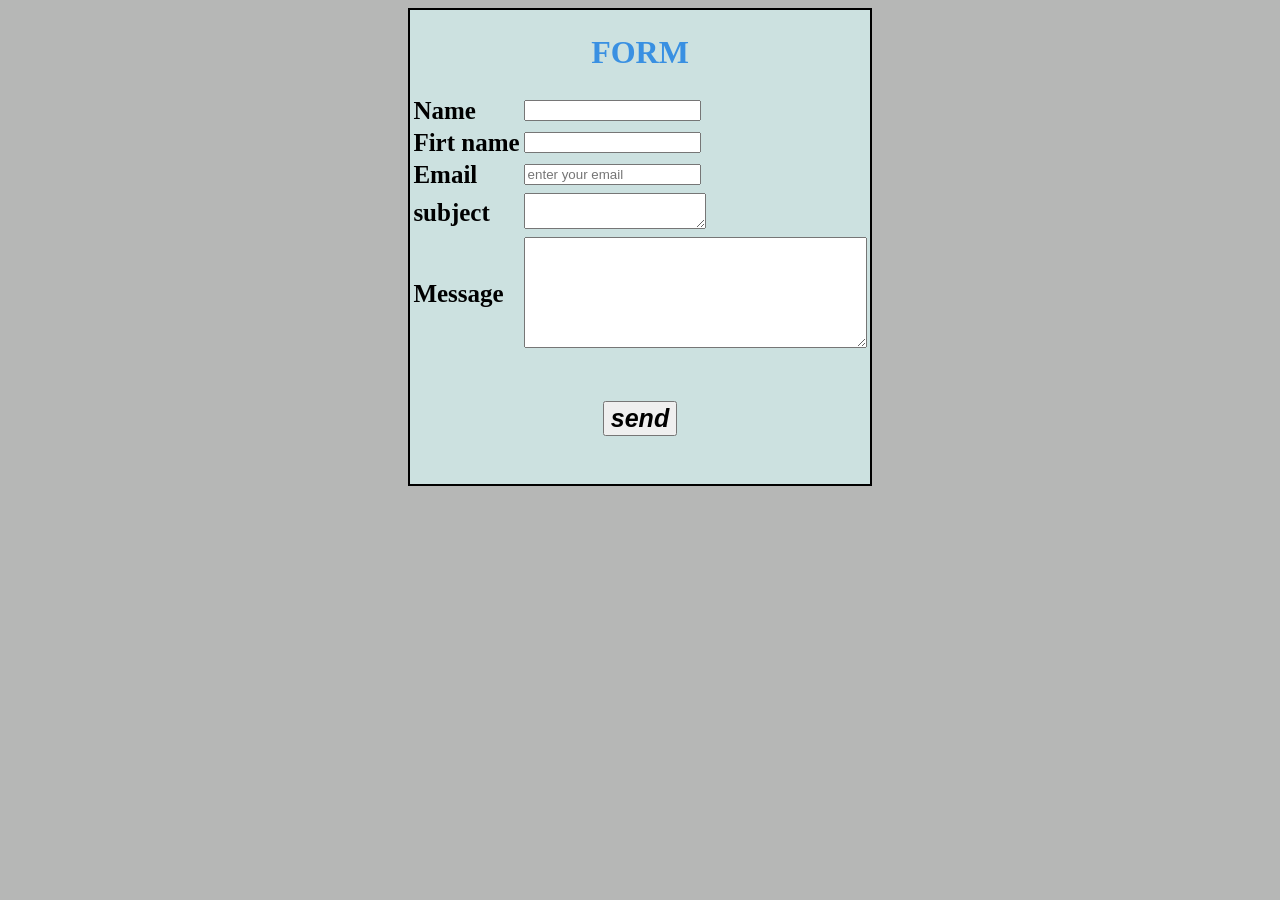
<file: contact-form/index.html>
<!DOCTYPE html>
<html lang="en">
<head>
    <meta charset="UTF-8">
    <meta name="viewport" content="width=device-width, initial-scale=1.0">
    <link rel="stylesheet" href="style.css">
    <title>Document</title>
</head>
<body>
   
    <!--Declaration form-->
    <form action="">
        <!--Declaration table-->
        <table>
            <tr>
                <th colspan="2" id="FROM"> <h1 >FORM</h1></th>
            </tr>
            <tr>
                <td><label for="nom">Name</label></td>
                <td><input type="text" name="nom" id="nom" required></td>
            </tr>
            <tr>
                <td><label for="first name">Firt name</label></td>
                <td><input type="text" id="first name" required></td>
            </tr>
        <tr>
            <td><label for="email">Email</label></td>
            <td><input type="email" name="email" id="email"  placeholder="enter your email" required></td>
        </tr>
        <tr>
            <td><label for="subject">subject</label></td>
           <td><textarea name="subject" id="subject" required></textarea></td>
        </tr>
       <tr>
        <td><label for="message">Message</label></td>
        <td><textarea name="message" id="message" rows="7" cols="40" required></textarea></td>
       </tr>
       <tr>
        <td  colspan="2" id="send"><input type="submit" value="send"></td>
       </tr>
        </table>
    </form>
</body>
</html>
</file>
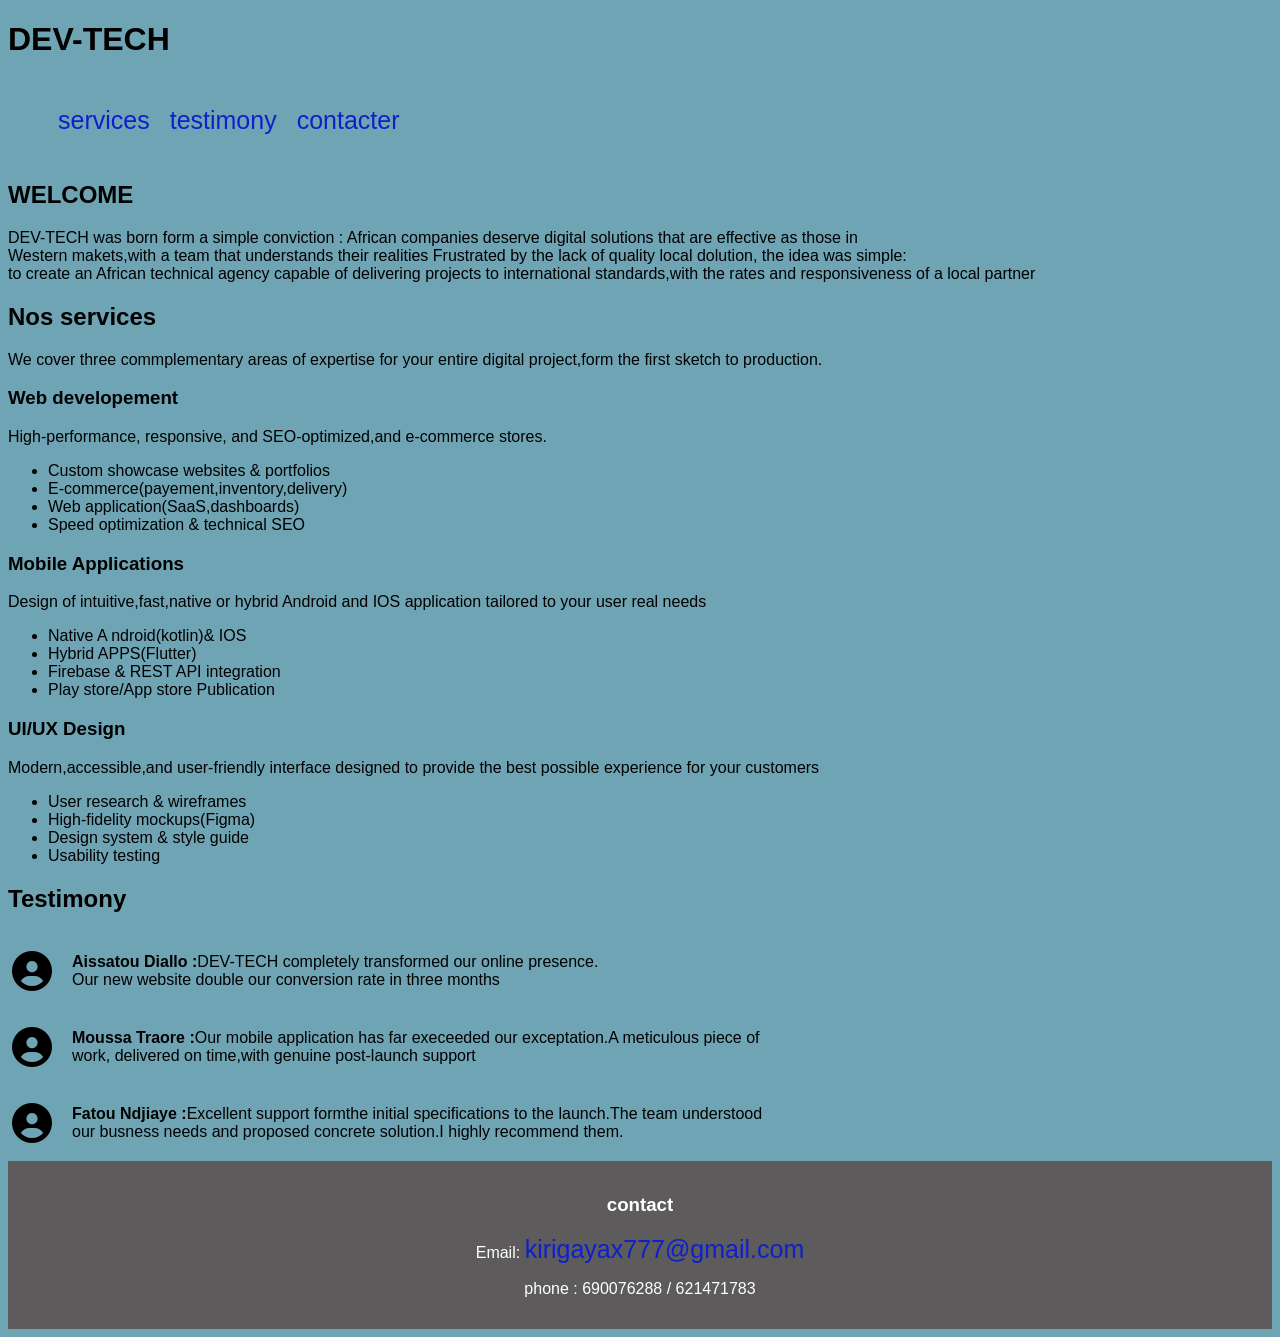
<file: landing-page/index.html>
<!DOCTYPE html>
<html lang="en">
<head>
    <meta charset="UTF-8">
    <meta name="viewport" content="width=device-width, initial-scale=1.0">
    <link rel="stylesheet" href="style.css">
    <link rel="stylesheet" href="./fontawesome-free-6.7.2-web (1)_021009/fontawesome-free-6.7.2-web/css/all.css">
    <title>Document</title>
</head>
<body>
    <header>
        <div><h1 >DEV-TECH</h1></div>
        <nav class="nav">
            <div class="bann">
             <ul>
                <li><a href="#Nos services">services</a></li>
                <li><a href="#Testimony">testimony</a></li>
                <li><a href="contact">contacter</a></li>
            </ul>
            </div>
           
        </nav>  
    </header>
    <p><h2>WELCOME</h2></p>
    <p>DEV-TECH was born form a simple conviction : African companies deserve digital solutions that are effective as those in <br> Western makets,with a team that understands their realities
    Frustrated by the lack of quality local dolution, the idea was simple: <br>to create an African technical agency capable of delivering projects to international standards,with the rates and responsiveness of a local partner</p>
    <section>
        <p><h2 id="Nos services">Nos services</h2></p>
        <p>We cover three commplementary areas of expertise for your entire digital project,form the first sketch to production.</p>
        <p><h3>Web developement</h3></p>
        <p>High-performance, responsive, and SEO-optimized,and e-commerce stores.</p>
        <ul>
            <li>Custom showcase websites & portfolios</li>
            <li>E-commerce(payement,inventory,delivery) </li>
            <li>Web application(SaaS,dashboards) </li>
            <li>Speed optimization & technical SEO</li>
        </ul>
        <p><h3>Mobile Applications</h3></p>
        <p>Design of intuitive,fast,native or hybrid Android and IOS application tailored to your user real needs</p>
        <ul>
            <li>Native A ndroid(kotlin)& IOS </li>
            <li>Hybrid APPS(Flutter) </li>
            <li>Firebase & REST API integration</li>
            <li>Play store/App store Publication</li>
        </ul>
        <p><h3>UI/UX Design</h3></p>
        <p>Modern,accessible,and user-friendly interface designed to provide the best possible experience for your customers</p>
        <ul>
            <li>User research & wireframes</li>
            <li>High-fidelity mockups(Figma) </li>
            <li>Design system & style guide</li>
            <li>Usability testing</li>
        </ul>
    </section>
    <section>
         <p ><h2 id="Testimony">Testimony</h2></p>
         <div class="user">
            <i class="fa-solid fa-circle-user" id="icone" ></i>
            <p> <b>Aissatou Diallo :</b>DEV-TECH completely transformed our online presence. <br> Our new website double our conversion rate in three months</p>
         </div>
         <div class="user">
            <i class="fa-solid fa-circle-user"  id="icone" ></i>
            <p><b>Moussa Traore :</b>Our mobile application has far execeeded our exceptation.A meticulous piece of <br> work, delivered on time,with genuine post-launch support</p>
         </div>
         <div class="user">
            <i class="fa-solid fa-circle-user" class="name"  id="icone" ></i>
            <p><b>Fatou Ndjiaye :</b>Excellent support formthe initial specifications to the launch.The team understood <br> our busness needs and proposed concrete solution.I highly recommend them.</p>
         </div>
         

    </section>
    <footer>
        <p id="contact"><h3>contact</h3></p>
        <p>
            Email: <a href="mailto:kirigayax777@gmail.com">kirigayax777@gmail.com</a>
        </p>
        <p>phone : 690076288 / 621471783</p>
    </footer>
</body>
</html>
</file>
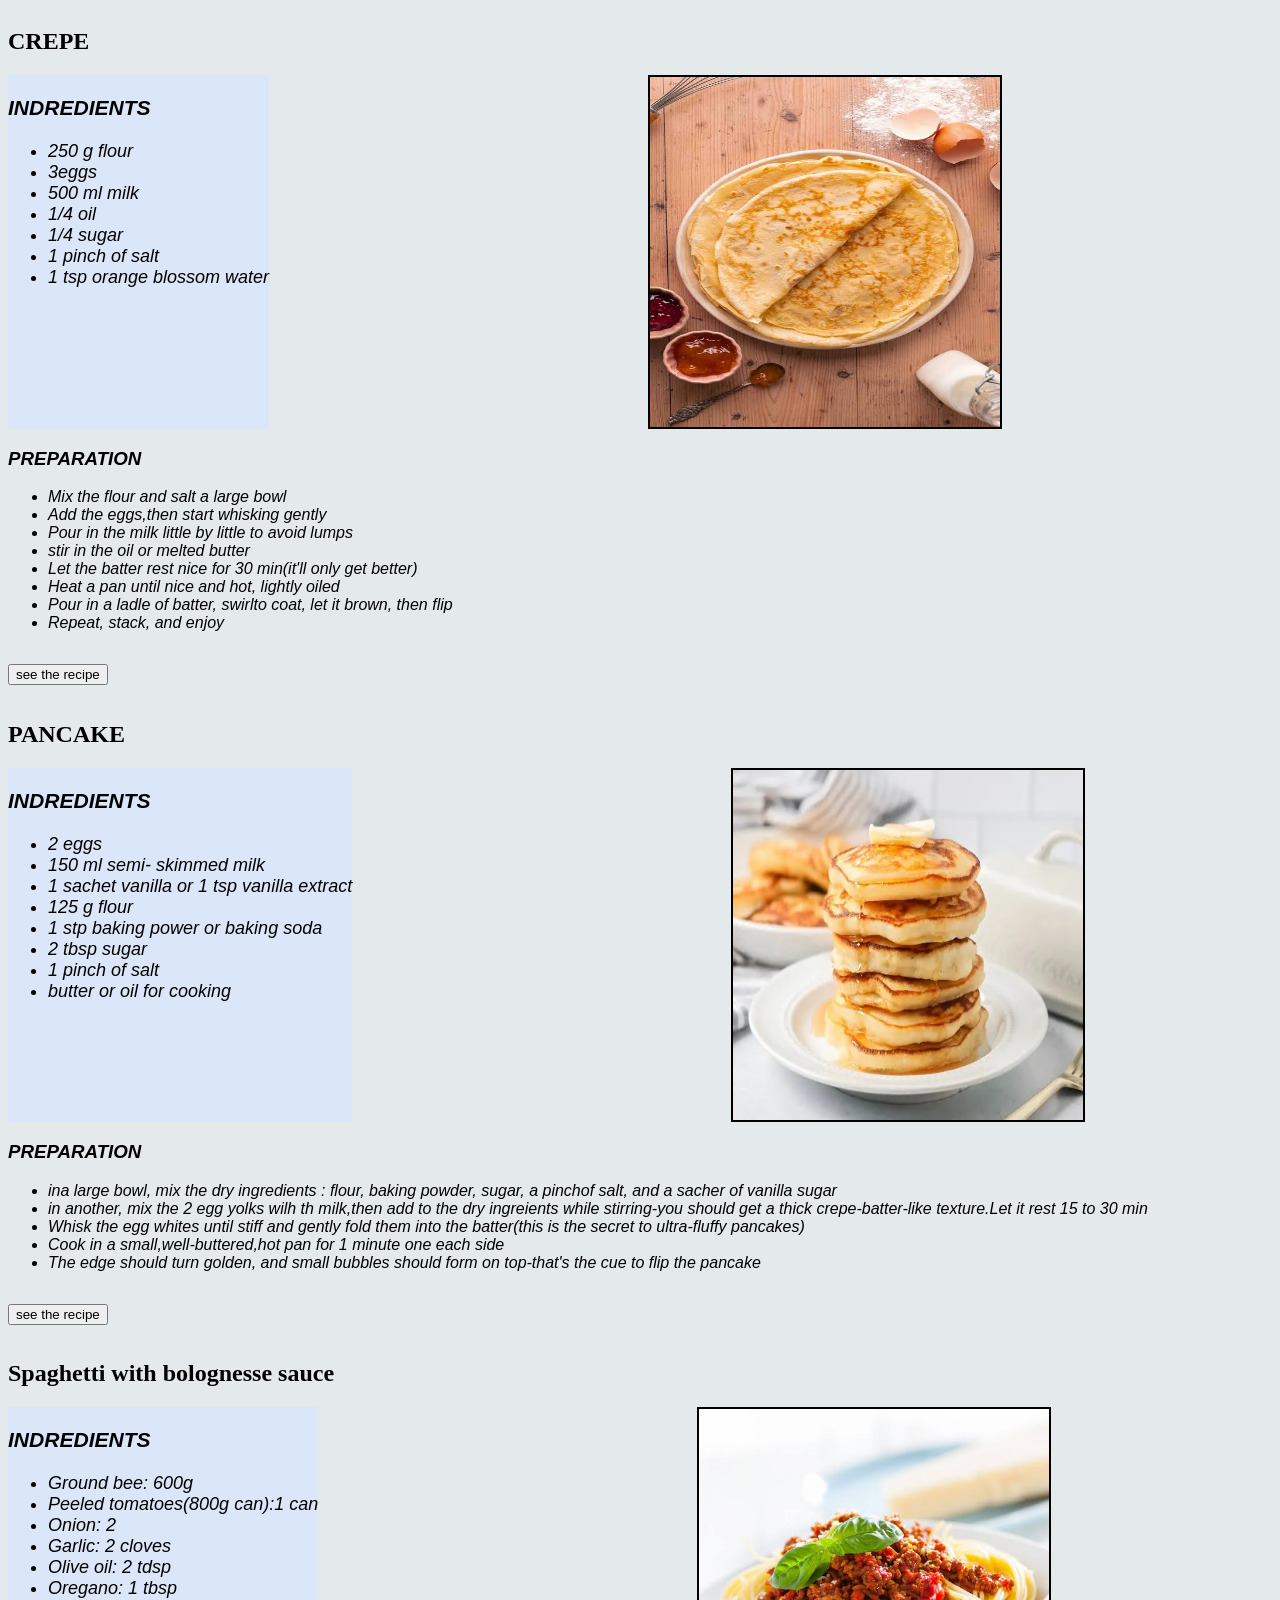
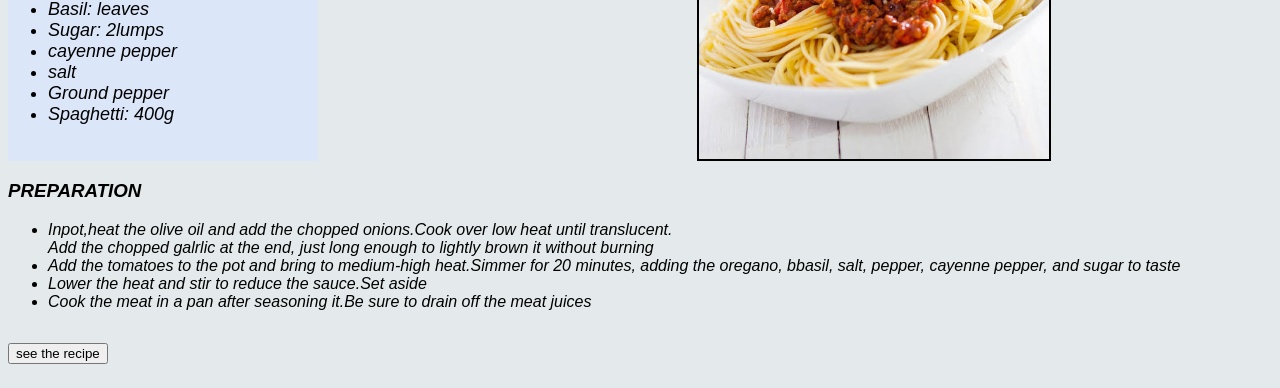
<file: recipe-cards/index.html>
<!DOCTYPE html>
<html lang="en">
<head>
    <meta charset="UTF-8">
    <meta name="viewport" content="width=device-width, initial-scale=1.0">
    <meta name="viewport" content="width=device-width,initial-scale=1.0">
    <link rel="stylesheet" href="style.css">
    <title>Document</title>
</head>
<body>
    <section>
        <header><h1>CREPE</h1></header>
    </section>
    <section class="preimg">
        <div id="indredients">
            <p><h3>INDREDIENTS</h3></p>
            <p>
                <ul>
                    <li>250 g flour</li>
                    <li>3eggs</li>
                    <li>500 ml milk</li>
                    <li>1/4 oil</li>
                    <li>1/4 sugar</li>
                    <li>1 pinch of salt</li>
                    <li>1 tsp orange blossom water</li>
                </ul>
            </p>
        </div>
        <img src="images (2).jpeg" alt="" id="image">
        
    </section>
    
    <section id="preparation">

        
        <header><h3>PREPARATION</h3></header>
        <p>
            <ul>
                <li>Mix the flour and salt a large bowl</li>
                <li>Add the eggs,then start whisking gently</li>
                <li>Pour in the milk little by little to avoid lumps</li>
                <li>stir in the oil or melted butter</li>
                <li>Let the batter rest nice for 30 min(it'll only get better)</li>
                <li>Heat a pan until nice and hot, lightly oiled</li>
                <li>Pour in a ladle of batter, swirlto coat, let it brown, then flip</li>
                <li>Repeat, stack, and enjoy</li>
            </ul>
        </p>
    </section>
    <p><input type="submit" value="see the recipe"></p>

     <section>
        <header><h1>PANCAKE</h1></header>
    </section>
    <section class="preimg">
        <div id="indredients">
            <p><h3>INDREDIENTS</h3></p>
            <p>
                <ul>
                    <li>2 eggs</li>
                    <li>150 ml semi- skimmed milk</li>
                    <li>1 sachet vanilla or 1 tsp vanilla extract</li>
                    <li>125 g flour</li>
                    <li>1 stp baking power or baking soda</li>
                    <li>2 tbsp sugar</li>
                    <li>1 pinch of salt</li>
                    <li>butter or oil for cooking</li>
                </ul>
            </p>
        </div>
        <img src="images.webp" alt="" id="image">
        
    </section>
    
    <section id="preparation">

        
        <header><h3>PREPARATION</h3></header>
        <p>
            <ul>
                <li>ina large bowl, mix the dry ingredients : flour, baking powder, sugar, a pinchof salt, and a sacher of vanilla sugar</li>
                <li>in another, mix the 2 egg yolks wilh th milk,then add to the dry ingreients while stirring-you should get a thick crepe-batter-like texture.Let it rest 15 to 30 min</li>
                <li>Whisk the  egg whites until stiff and gently fold them into the batter(this is the secret to ultra-fluffy pancakes)  </li>
                <li>Cook in a small,well-buttered,hot pan for 1 minute one each side</li>
                <li>The edge should turn golden, and small bubbles should form on top-that's the cue to flip the pancake</li>
            </ul>
        </p>
    </section>
    <p><input type="submit" value="see the recipe"></p>
 
     <section>
        <header><h1>Spaghetti with bolognesse sauce</h1></header>
    </section>
    <section class="preimg">
        <div id="indredients">
            <p><h3>INDREDIENTS</h3></p>
            <p>
                <ul>
                    <li>Ground bee: 600g</li>
                    <li>Peeled tomatoes(800g can):1 can </li>
                    <li>Onion: 2</li>
                    <li>Garlic: 2 cloves</li>
                    <li>Olive oil: 2 tdsp</li>
                    <li>Oregano: 1 tbsp</li>
                    <li>Basil: leaves</li>
                    <li>Sugar: 2lumps</li>
                    <li>cayenne pepper</li>
                    <li>salt</li>
                    <li>Ground pepper</li>
                    <li>Spaghetti: 400g</li>
                </ul>
            </p>
        </div>
        <img src="images (1).jpeg" alt="" id="image">
        
    </section>
    
    <section id="preparation">

        
        <header><h3>PREPARATION</h3></header>
        <p>
            <ul>
                <li>Inpot,heat the olive oil and add the chopped onions.Cook over low heat until translucent.<br> Add the chopped galrlic at the end, just long enough to lightly brown it without burning</li>
                <li>Add the tomatoes to the pot and bring to medium-high heat.Simmer for 20 minutes, adding the oregano, bbasil, salt, pepper, cayenne pepper, and sugar to taste</li>
                <li>Lower the heat and stir to reduce the sauce.Set aside</li>
                <li>Cook the meat in a pan after seasoning it.Be sure to drain off the meat juices</li>
            </ul>
        </p>
    </section>
    <p><input type="submit" value="see the recipe"></p>

</body>
</html>
</file>
<file: contact-form/style.css>
body{
    display: flex;
    justify-content: center;
    align-items: center;
    background-color: rgb(182, 183, 182);
}
table{
    background-color: rgb(204, 225, 224);

}
#send{
    text-align: center;
    padding: 10%;

}
#FROM{
    color: rgb(57, 144, 226);
    text-align: center;
}
form{
    border: 2px solid black;
}
label{
    font-weight: bold;
    font-weight: Arial, sans-serief;
    font-size: 25px;
}
input:focus{
    border: 1px solid;
    background-color: rgb(176, 248, 253);
}
textarea:focus{
    border: 1px solid;
    background-color: rgb(176, 248, 253);
}
input[type="submit"]{
    font-weight: bold;
    font-style: italic;
    font-size: 25px;
}
</file>
<file: landing-page/style.css>
body{
background-color: rgb(111, 164, 180);
font-family: Arial, Helvetica, sans-serif;
}
.user{
    display: grid;
    grid-template-columns: 60px 1fr 100px;
    align-items: center;
    padding: 4px;
}
.name{
    margin:4%;
}
.bann{
    background-image: none;
    display: grid;
    grid-template-columns: 200px 1fr 100px;
}
#icone{
    font-size: 40px;
}
.nav ul{
    display: flex;
    list-style-type: none;
    
}
.nav ul li{
    padding: 10px 10px 10px 10px;
}
a{
    text-decoration: none;
    font-size: 25px;
    font-family: Arial, Helvetica, sans-serif;
    color: rgb(13, 32, 204);
#dev{
    color: chartreuse;
}
}
footer{
    background-color: #5d5b5b;
    color: white;
    text-align: center;
    padding: 15px;
    justify-content: center;
}
</file>
<file: recipe-cards/style.css>
body{
    display: flex;
    flex-direction: column;
    background-color: rgba(215, 225, 228, 0.671);
}
.preimg{
   
    display: flex;
    flex-direction: row;
    gap: 30%;
}
#image{
    height: 350px;
    width: 350px;
    border: 2px solid;
}
#indredients{
    font-family: Arial, Helvetica, sans-serif;
    font-size: large;
    font-style: italic;
    border: px solid;
    background-color: rgb(220, 230, 249);
}
input[type="submit"]:hover{
    cursor: pointer;
    background-color: rgb(96, 96, 222);
    transform: scale(1.05);
}
#preparation{
    font-family: Arial, Helvetica, sans-serif;
    font-style: italic;
}
</file>
